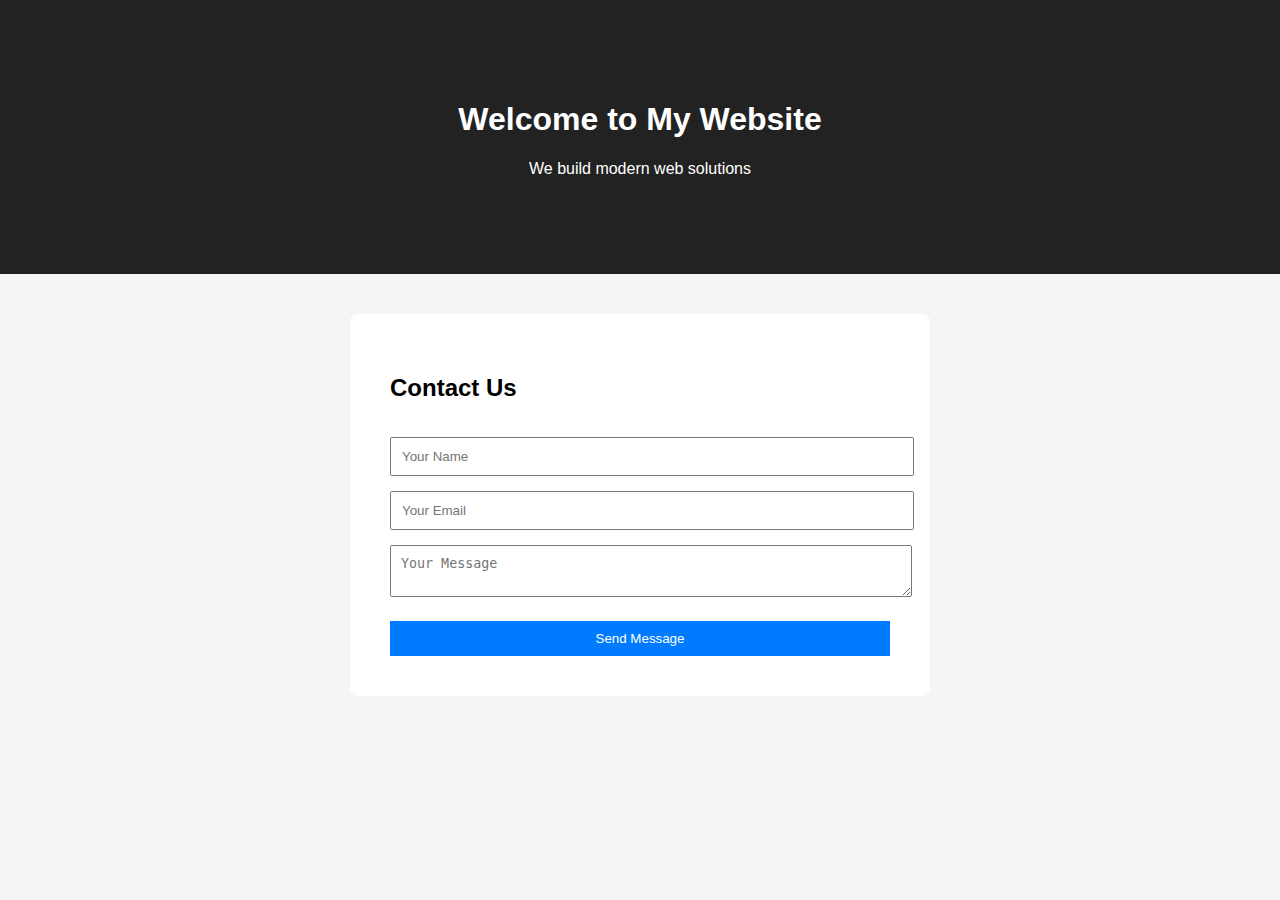
<file: index.html>
<!DOCTYPE html>
<html lang="en">
<head>
    <meta charset="UTF-8">
    <title>My Landing Page</title>
    <link rel="stylesheet" href="style.css">
</head>
<body>

    <!-- HERO SECTION -->
    <section class="hero">
        <h1>Welcome to My Website</h1>
        <p>We build modern web solutions</p>
    </section>

    <!-- CONTACT FORM -->
    <section class="contact">
        <h2>Contact Us</h2>

        <form action="http://localhost:8080/contact" method="post">
            <input type="text" name="name" placeholder="Your Name" required>

            <input type="email" name="email" placeholder="Your Email" required>

            <textarea name="message" placeholder="Your Message" required></textarea>

            <button type="submit">Send Message</button>
        </form>
    </section>

</body>
</html>
</file>
<file: style.css>
body {
    font-family: Arial, sans-serif;
    margin: 0;
    background-color: #f5f5f5;
}

.hero {
    background: #222;
    color: white;
    padding: 80px;
    text-align: center;
}

.contact {
    background: white;
    padding: 40px;
    max-width: 500px;
    margin: 40px auto;
    border-radius: 8px;
}

input, textarea {
    width: 100%;
    padding: 10px;
    margin-top: 15px;
}

button {
    margin-top: 20px;
    padding: 10px;
    width: 100%;
    background: #007BFF;
    color: white;
    border: none;
    cursor: pointer;
}
</file>
